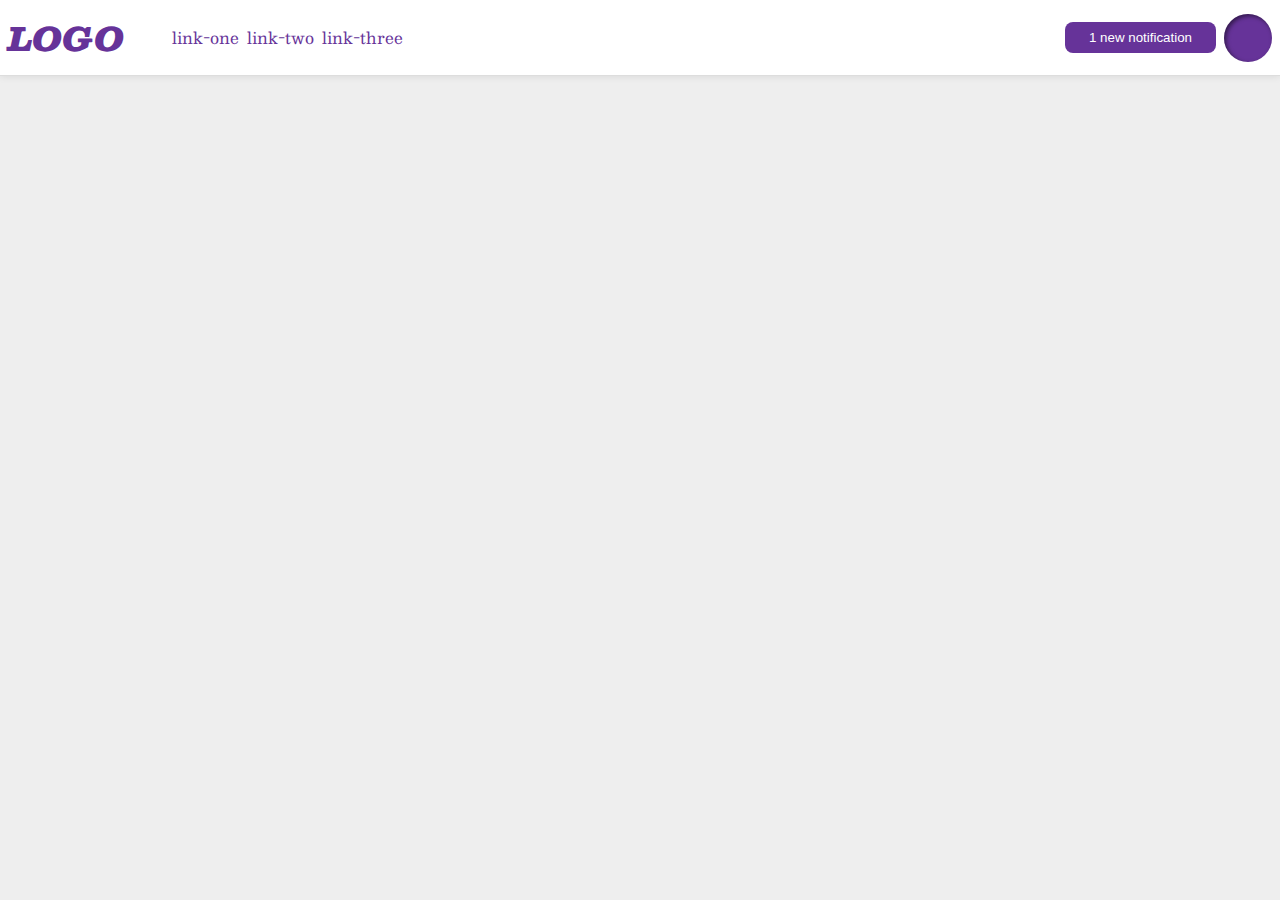
<file: foundations/flex/03-flex-header-2/index.html>
<!DOCTYPE html>
<html lang="en">
  <head>
    <meta charset="UTF-8">
    <meta http-equiv="X-UA-Compatible" content="IE=edge">
    <meta name="viewport" content="width=device-width, initial-scale=1.0">
    <title>Flex Header 2</title>
    <link rel="stylesheet" href="style.css">
  </head>
  <body>
    <div class="header">
      <div class="left-wrapper">
        <div class="logo">
          LOGO
        </div>
        <ul class="links">
          <li><a href="https://google.com">link-one</a></li>
          <li><a href="https://google.com">link-two</a></li>
          <li><a href="https://google.com">link-three</a></li>
        </ul>
      </div>
      <div class="right-wrapper">
        <button class="notifications">
          1 new notification
        </button>
        <div class="profile-image"></div>
      </div>
    </div>
  </body>
</html>
</file>
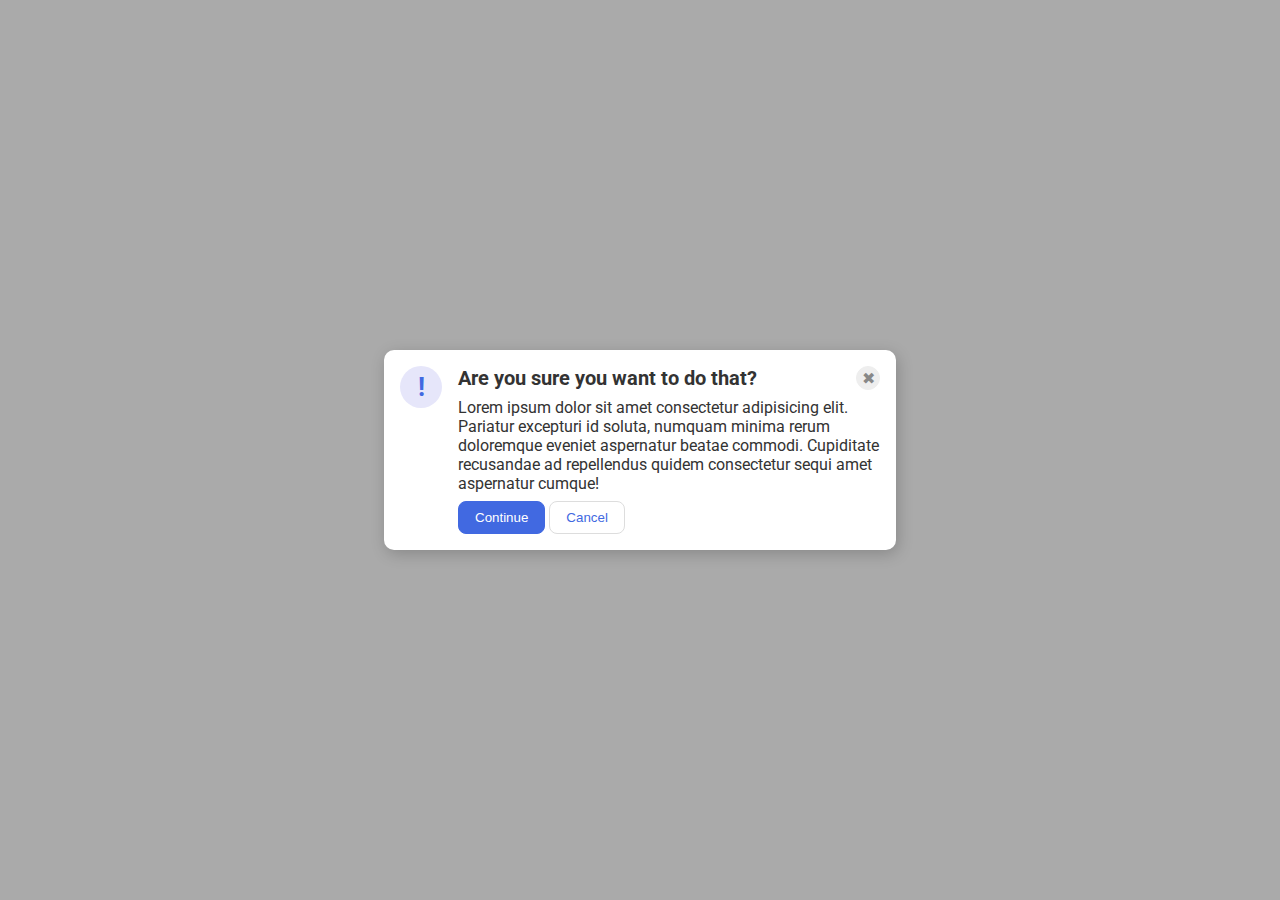
<file: foundations/flex/05-flex-modal/index.html>
<!DOCTYPE html>
<html lang="en">
  <head>
    <meta charset="UTF-8">
    <meta http-equiv="X-UA-Compatible" content="IE=edge">
    <meta name="viewport" content="width=device-width, initial-scale=1.0">
    <link rel="stylesheet" href="style.css">
    <title>Modal</title>
  </head>
  <body>
    <div class="modal">
      <div class="icon">!</div>
      <div class="right-wrapper">
        <div class="top-wrapper">
          <div class="header">Are you sure you want to do that?</div>
          <button class="close-button">✖</button>
        </div>
        <div class="text">Lorem ipsum dolor sit amet consectetur adipisicing elit. Pariatur excepturi id soluta, numquam minima rerum doloremque eveniet aspernatur beatae commodi. Cupiditate recusandae ad repellendus quidem consectetur sequi amet aspernatur cumque!</div>
        <div class="bottom-wrapper">
          <button class="continue">Continue</button>
          <button class="cancel">Cancel</button>
        </div> 
      </div>
    </div>
  </body>
</html>
</file>
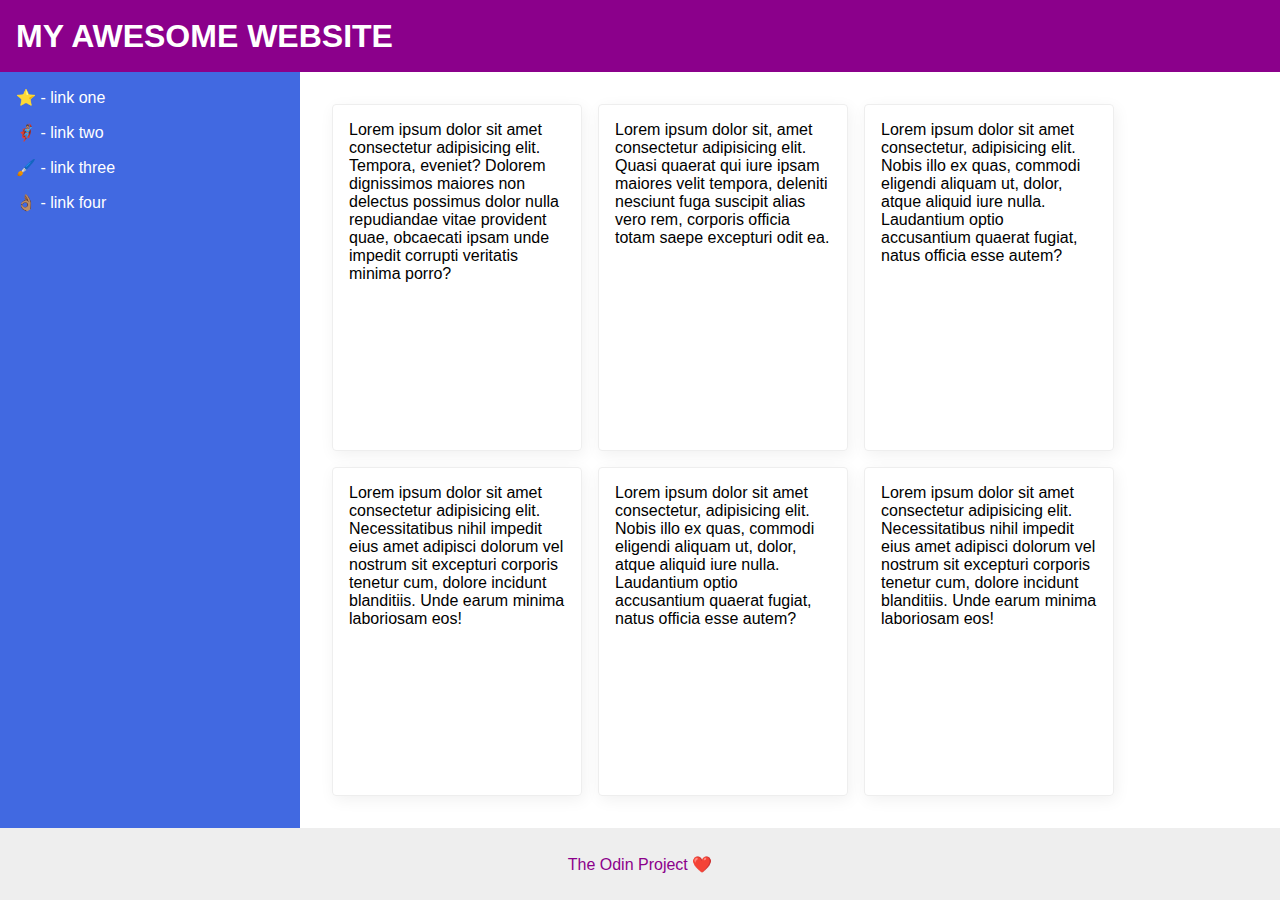
<file: foundations/flex/07-flex-layout-2/index.html>
<!DOCTYPE html>
<html lang="en">
  <head>
    <meta charset="UTF-8">
    <meta http-equiv="X-UA-Compatible" content="IE=edge">
    <meta name="viewport" content="width=device-width, initial-scale=1.0">
    <title>The Holy Grail</title>
    <link rel="stylesheet" href="style.css">
  </head>
  <body>
    <div class="header">
      MY AWESOME WEBSITE
    </div>
    <div class="content">
      <div class="sidebar">
        <ul class="sidebar-list">
          <li><a href="#">⭐ - link one</a></li>
          <li><a href="#">🦸🏽‍♂️ - link two</a></li>
          <li><a href="#">🖌️ - link three</a></li>
          <li><a href="#">👌🏽 - link four</a></li>
        </ul>
      </div>
      <div class="cards-container">
        <div class="card">Lorem ipsum dolor sit amet consectetur adipisicing elit. Tempora, eveniet? Dolorem dignissimos maiores non delectus possimus dolor nulla repudiandae vitae provident quae, obcaecati ipsam unde impedit corrupti veritatis minima porro?</div>
        <div class="card">Lorem ipsum dolor sit, amet consectetur adipisicing elit. Quasi quaerat qui iure ipsam maiores velit tempora, deleniti nesciunt fuga suscipit alias vero rem, corporis officia totam saepe excepturi odit ea.</div>
        <div class="card">Lorem ipsum dolor sit amet consectetur, adipisicing elit. Nobis illo ex quas, commodi eligendi aliquam ut, dolor, atque aliquid iure nulla. Laudantium optio accusantium quaerat fugiat, natus officia esse autem?</div>
        <div class="card">Lorem ipsum dolor sit amet consectetur adipisicing elit. Necessitatibus nihil impedit eius amet adipisci dolorum vel nostrum sit excepturi corporis tenetur cum, dolore incidunt blanditiis. Unde earum minima laboriosam eos!</div>
        <div class="card">Lorem ipsum dolor sit amet consectetur, adipisicing elit. Nobis illo ex quas, commodi eligendi aliquam ut, dolor, atque aliquid iure nulla. Laudantium optio accusantium quaerat fugiat, natus officia esse autem?</div>
        <div class="card">Lorem ipsum dolor sit amet consectetur adipisicing elit. Necessitatibus nihil impedit eius amet adipisci dolorum vel nostrum sit excepturi corporis tenetur cum, dolore incidunt blanditiis. Unde earum minima laboriosam eos!</div>
      </div>
    </div>
    <div class="footer">
      The Odin Project ❤️
    </div>
  </body>
</html>
</file>
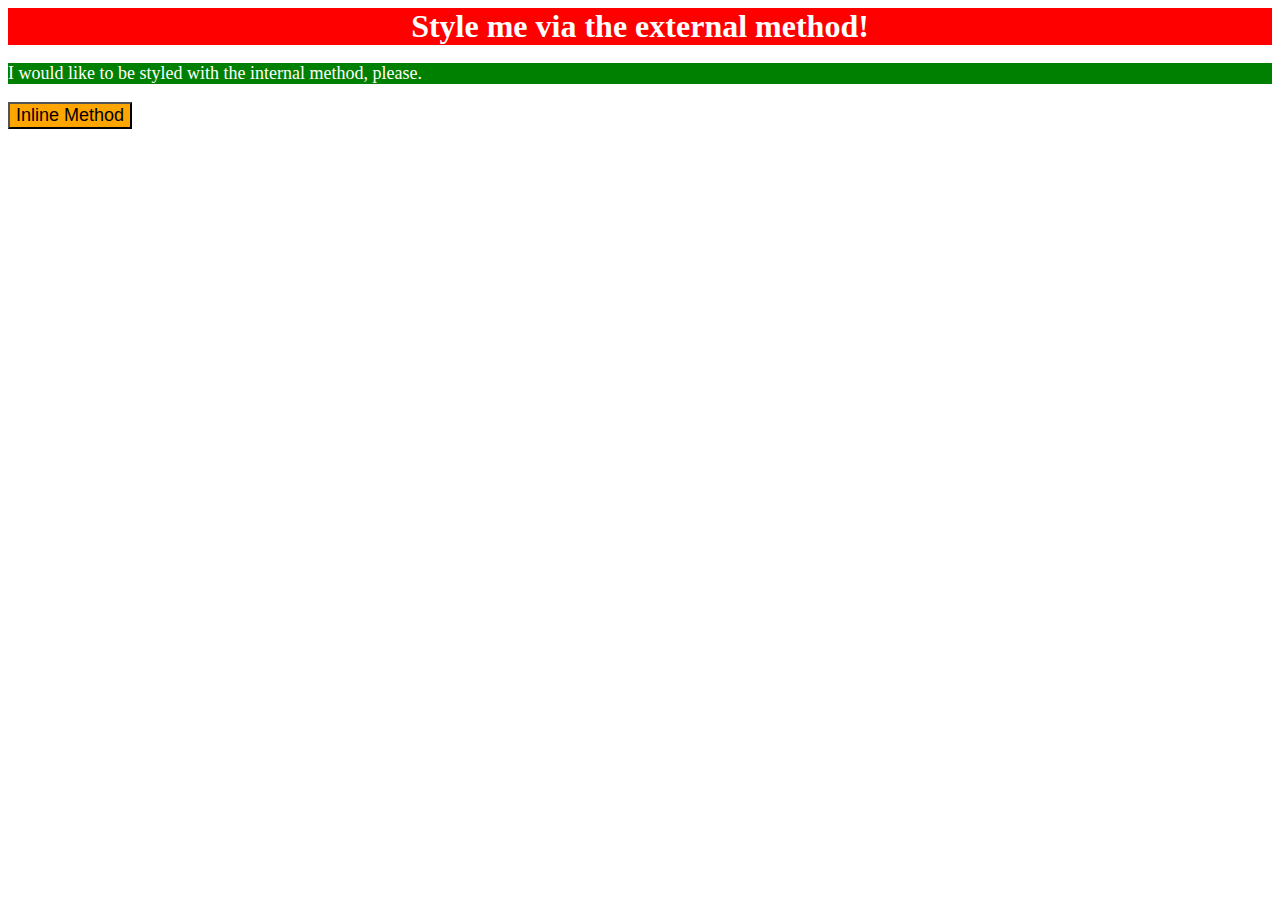
<file: foundations/intro-to-css/01-css-methods/index.html>
<!DOCTYPE html>
<html lang="en">
  <head>
    <meta charset="UTF-8">
    <meta http-equiv="X-UA-Compatible" content="IE=edge">
    <meta name="viewport" content="width=device-width, initial-scale=1.0">
    <title>Methods for Adding CSS</title>
    <link rel="stylesheet" href="styles.css">
    <style>
      p {
        background-color: green;
        color: white;
        font-size: 18px;
      }
    </style>
  </head>
  <body>
    <div>Style me via the external method!</div>
    <p>I would like to be styled with the internal method, please.</p>
    <button style="background-color: orange; font-size: 18px;">Inline Method</button>
  </body>
</html>
</file>
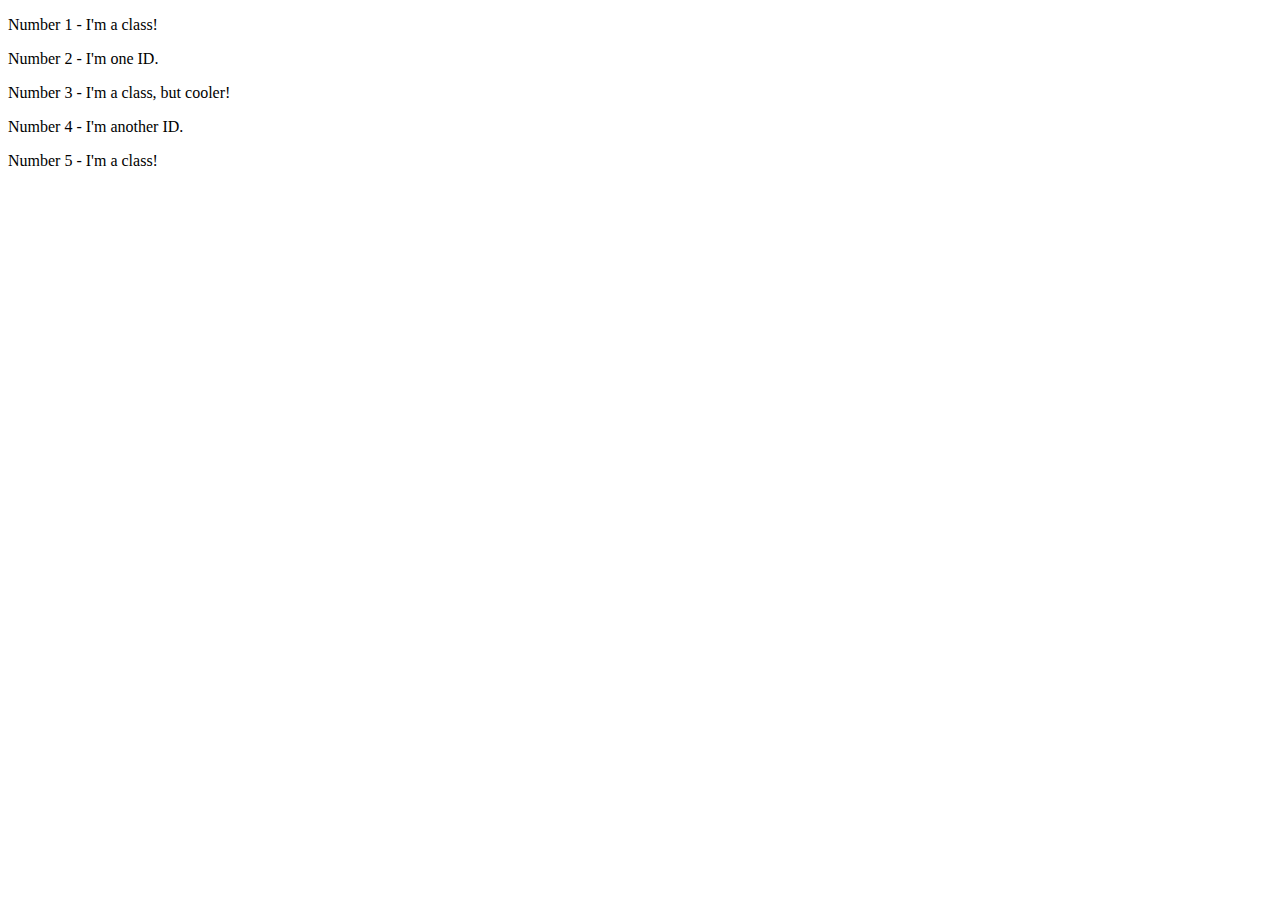
<file: foundations/intro-to-css/02-class-id-selectors/index.html>
<!DOCTYPE html>
<html lang="en">
  <head>
    <meta charset="UTF-8">
    <meta http-equiv="X-UA-Compatible" content="IE=edge">
    <meta name="viewport" content="width=device-width, initial-scale=1.0">
    <title>Class and ID Selectors</title>
    <link rel="stylesheet" href="style.css">
  </head>
  <body>
    <p class="odd">Number 1 - I'm a class!</p>
    <div id="second">Number 2 - I'm one ID.</div>
    <p class="odd" id="third">Number 3 - I'm a class, but cooler!</p>
    <div id="fourth">Number 4 - I'm another ID.</div>
    <p class="odd">Number 5 - I'm a class!</p>
  </body>
</html>
</file>
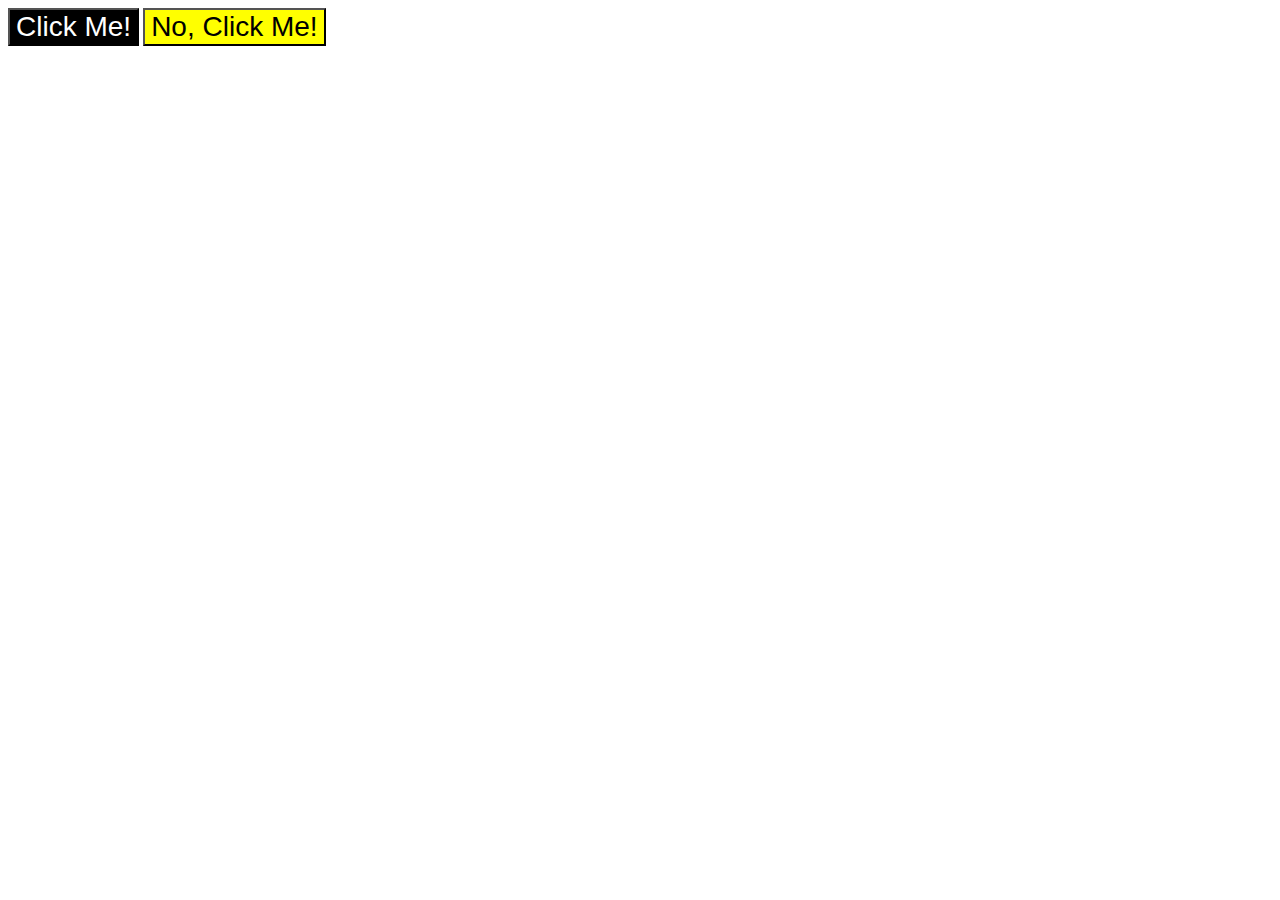
<file: foundations/intro-to-css/03-grouping-selectors/index.html>
<!DOCTYPE html>
<html lang="en">
  <head>
    <meta charset="UTF-8">
    <meta http-equiv="X-UA-Compatible" content="IE=edge">
    <meta name="viewport" content="width=device-width, initial-scale=1.0">
    <title>Grouping Selectors</title>
    <link rel="stylesheet" href="style.css">
  </head>
  <body>
    <button class="main">Click Me!</button>
    <button class="secondary">No, Click Me!</button>
  </body>
</html>
</file>
<file: foundations/flex/03-flex-header-2/style.css>
/* this is some magical font-importing.  
you'll learn about it later. */
@import url('https://fonts.googleapis.com/css2?family=Besley:ital,wght@0,400;1,900&display=swap');

body {
  margin: 0;
  background: #eee;
  font-family: Besley, serif;
}

.header {
  background: white;
  border-bottom: 1px solid #ddd;
  box-shadow: 0 0 8px rgba(0,0,0,.1);

  display: flex;
  justify-content: space-between;
  align-items: center;
  padding: 8px;
}

.left-wrapper,
.right-wrapper,
.links {
  display: flex;
  gap: 8px;
  align-items: center;
}


.profile-image {
  background: rebeccapurple;
  box-shadow: inset 2px 2px 4px rgba(0,0,0,.5);
  border-radius: 50%;
  width: 48px;
  height: 48px;
}

.logo {
  color: rebeccapurple;
  font-size: 32px;
  font-weight: 900;
  font-style: italic;
}

button {
  border: none;
  border-radius: 8px;
  background: rebeccapurple;
  color: white;
  padding: 8px 24px;
}

a {
  /* this removes the line under our links */
  text-decoration: none;
  color: rebeccapurple;
}

ul {
  list-style-type: none;
}
</file>
<file: foundations/flex/05-flex-modal/style.css>
@import url('https://fonts.googleapis.com/css2?family=Roboto:wght@400;700&display=swap');

html, body {
  height: 100%;
}

body {
  font-family: Roboto, sans-serif;
  margin: 0;
  background: #aaa;
  color: #333;
  /* I'll give you this one for free lol */
  display: flex;
  align-items: center;
  justify-content: center;
}

.modal {
  background: white;
  width: 480px;
  border-radius: 10px;
  box-shadow: 2px 4px 16px rgba(0,0,0,.2);

  display: flex;
  gap: 16px;

  padding: 16px;
}

.right-wrapper {
  display: flex;
  flex-direction: column;
  gap: 8px;
}

.top-wrapper {
  display: flex;
  justify-content: space-between;
}

.icon {
  color: royalblue;
  font-size: 26px;
  font-weight: 700;
  background: lavender;
  width: 42px;
  height: 42px;
  border-radius: 50%;
  display: flex;
  align-items: center;
  justify-content: center;

  flex-shrink: 0;
}

.header {
  font-weight: bold;
  font-size: 20px;
}

.close-button {
  background: #eee;
  border-radius: 50%;
  color: #888;
  font-weight: 400;
  font-size: 16px;
  height: 24px;
  width: 24px;
  display: flex;
  align-items: center;
  justify-content: center;
  border: 1px solid #eee;
  padding: 0;
}

button {
  cursor: pointer;
  padding: 8px 16px;
  border-radius: 8px;
}

button.continue {
  background: royalblue;
  border: 1px solid royalblue;
  color: white;
}

button.cancel {
  background: white;
  border: 1px solid #ddd;
  color: royalblue;
}
</file>
<file: foundations/flex/07-flex-layout-2/style.css>
* {
  margin: 0;
  padding: 0;
  box-sizing: border-box;
}

body {
  font-family: -apple-system, BlinkMacSystemFont, 'Segoe UI', Roboto, Oxygen, Ubuntu, Cantarell, 'Open Sans', 'Helvetica Neue', sans-serif;
  height: 100vh;

  display: flex;
  flex-direction: column;
}

a {
  color: white;
  text-decoration: none;
}

ul {
  list-style-type: none;
}

.header {
  height: 72px;
  background: darkmagenta;
  color: white;

  display: flex;
  align-items: center;

  font-size: 32px;
  font-weight: bolder;
  padding-left: 16px;
}

.content {
  flex: 1;

  display: flex;
}

.cards-container {
  flex: 1;
  padding: 32px;
  display: flex;
  flex-wrap: wrap;
  gap: 16px;
}

.footer {
  height: 72px;
  background: #eee;
  color: darkmagenta;

  display: flex;
  justify-content: center;
  align-items: center;
}

.sidebar {
  width: 300px;
  background: royalblue;
  color: white;
  box-sizing: border-box;

  padding: 16px;
}

.sidebar-list {
  display: flex;
  flex-direction: column;
  gap: 16px;
}

.card {
  border: 1px solid #eee;
  box-shadow: 2px 4px 16px rgba(0,0,0,.06);
  border-radius: 4px;

  width: 250px;
  padding: 16px;
}
</file>
<file: foundations/intro-to-css/01-css-methods/styles.css>
div {
    background-color: red;
    color: white;
    font-size: 32px;
    text-align: center;
    font-weight: bold;
}
</file>
<file: foundations/intro-to-css/02-class-id-selectors/style.css>
.pink-background {
    background-color: rgb(255, 133, 166);
}

#blue-text {
    color: rgb(0, 0, 255);
}
</file>
<file: foundations/intro-to-css/03-grouping-selectors/style.css>
.main,
.secondary {
    font-size: 28px;
    font-family: 'Helvetica', 'Times New Roman', sans-serif;
}

.main {
    background-color: black;
    color: white;
}

.secondary {
    background-color: yellow;
}
</file>
